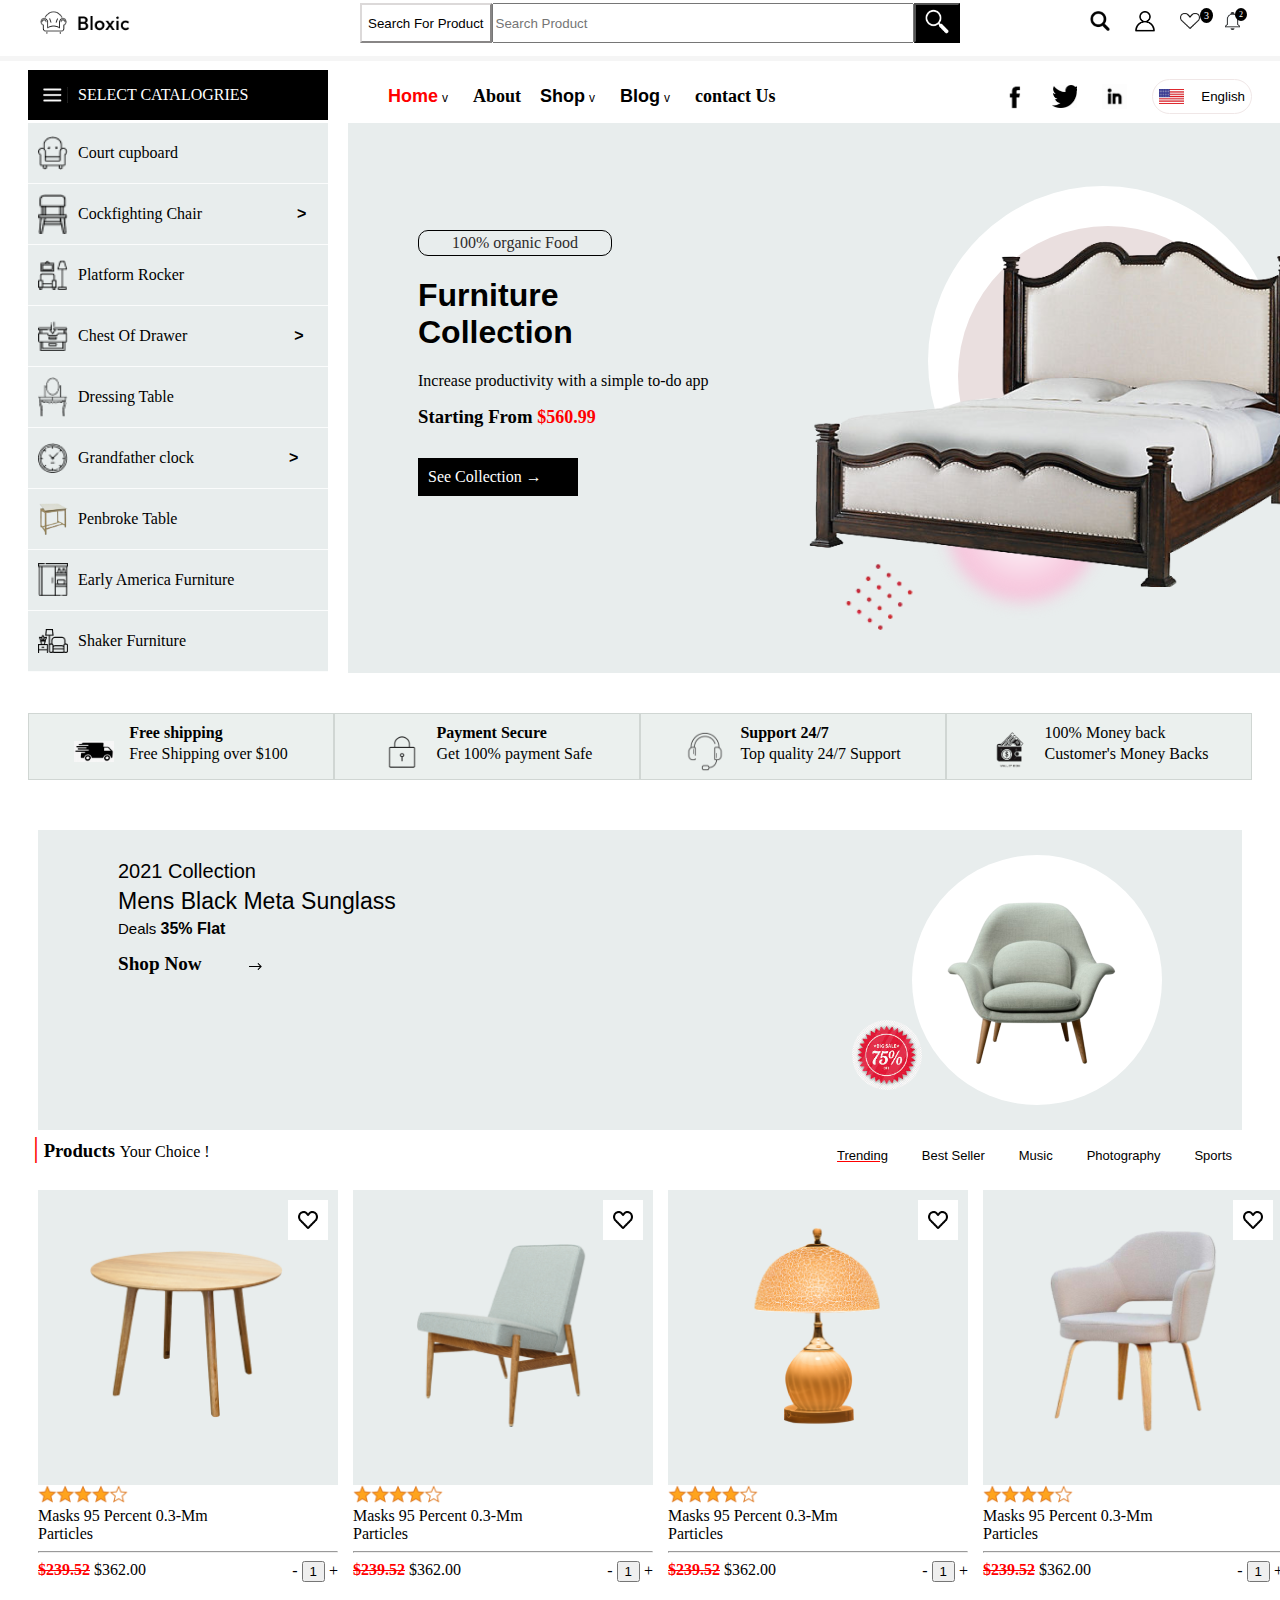
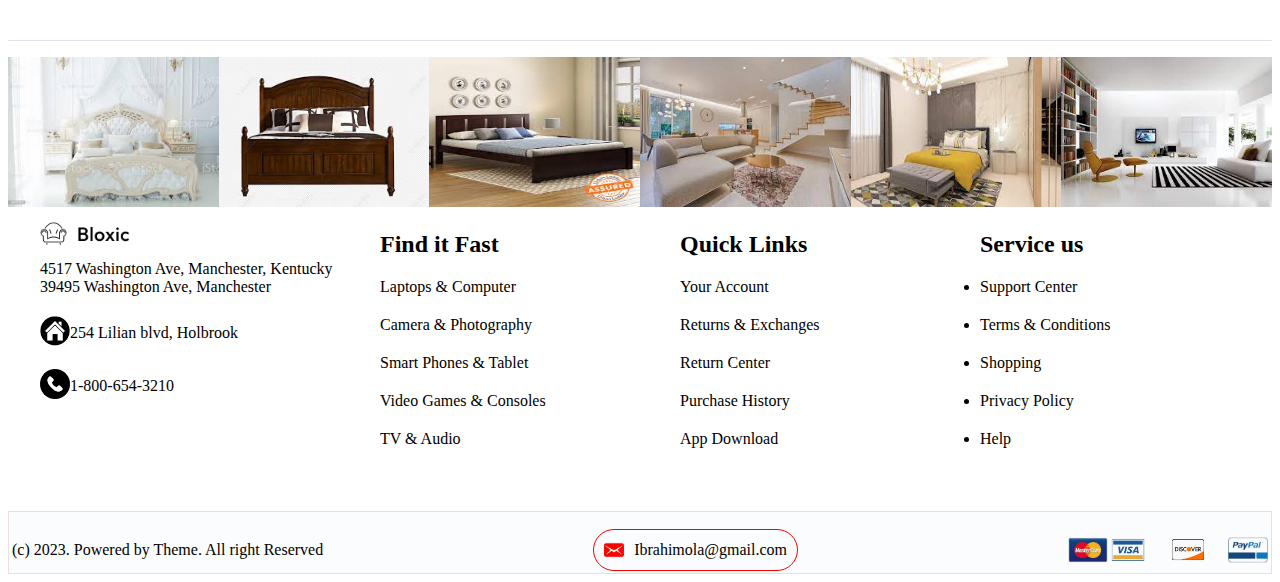
<file: index.html>
<!DOCTYPE html>
<html lang="en">
  <head>
    <meta charset="UTF-8" />
    <meta name="viewport" content="width=device-width, initial-scale=1.0" />
    <title>Document</title>
    <link rel="stylesheet" href="./Assets/css/home.css" />
    <link rel="stylesheet" href="./Assets/css/Homepage.css">
  </head>
  <body>
    <div class="body">
      <div class="heading-container">
        <div class="Bioxic"><img src="./images/bloxic-img.png" alt=""></div>
        <div class="searching-div">
         <button class="search-product-button">Search For Product</button>
          <input
            class="search-input"
            type="search"
            placeholder="Search Product"
            id=""
          />
          <button class="search-button">
            <img src="./images/search-icon.png" alt="" />
          </button>
        </div>
        <div class="top-right-icons">
          <div>
            <img
              class="search-image"
              src="./images/search-removebg-preview.png"
              alt=""
            />
          </div>
          <div><img class="love" src="./images/userNew.png" alt="" /></div>
          <div class="love-notify">
            <img class="love" src="./images/love-removebg-preview.png" alt="" />
            <div class="num3">3</div>
          </div>
          <div class="love-notify">
            <img class="alarm" src="./images/notifyIcon.jpg" alt="" />
            <div class="num2">2</div>
          </div>
        </div>
      </div>
      <div class="top-container">
        <div class="topCont">
          <img src="./images/hamburger-icon-removebg-preview.png" alt="" />
          SELECT CATALOGRIES
        </div>
        <div class="menu-bar">
          <div class="list-home">
            <ul>
              
                <li>
                     <div class="home"><div class="moving"><span class="redColor-home">Home</span><div class="v-div">v</div></div>
                      <div class="home-option">
                        <div class="myHome-option"><a href="https://www.livescore.com">homepage 1</a></div>
                        <div class="myHome-option"><a href="https://www.google.com">homepage 2</a></div>
                        <div class="myHome-option"><a href="https://www.bbc.com">homepage 3</a></div>
                        <div class="myHome-option"><a href="#">homepage 4</a></div>
                      </div>
                     </div>
                </li>
                <li><a href="">About</a></li>
              <li><div class="home"><div class="moving"><span class="blackColor">Shop</span><div class="v-div">v</div></div>
                <div class="home-option">
                  <div class="myHome-option"><a href="./mylogin.html">login page</a></div>
                  <div class="myHome-option">homepage 2</div>
                  
                </div>
               </div></li>
              <li><div class="home"><div class="moving"><span class="blackColor">Blog</span><div class="v-div">v</div></div>
                <div class="home-option">
                  <div class="myHome-option">blog 1</div>
                  <div class="myHome-option">blog 2</div>
                  
                </div>
               </div></li>
              <li><a href="tel:+2349027808621">contact Us</a></li>
            </ul>
          
          </div>
          <div class="logo-div">
            <img src="./images/facebook-img.png" alt="" /><img
              src="./images/twitter logo - Copy.jpg"
              alt=""
            />
            
            <img src="./images/linkin - Copy.jpg" alt="" />
           <div class="flag-div"><button class="flag-button"><img class="flag-image" src="./images/usa.jpg" alt="">English</button>
            
          </div>
           
          </div>
          
        </div>
     
      </div>
      <div class="container">
        <div class="left-div">
          <div class="cont">
            <img src="./images/court-cupboard.png" alt=""/>Court cupboard
          </div>
          <div class="cont-relative">
            <img src="./images/Cockfighting-Chair.png" alt="" />Cockfighting Chair <span class="greater-sign">&gt;</span>
            <div class="sub-cont">
             
              <a href="" class="sub-cont-link">
                <div class="my-sub-cont">Fruit</div>
              </a>
              <div class="my-sub-cont">Fresh fruit</div>

            </div>
            
          </div>
          <div class="cont">
            <img src="./images/Platform-Rocker.png" alt="" />Platform
            Rocker
          </div>
          <div class="cont-relative">
            <img src="./images/Chest Of Drawers.png" alt="" />Chest Of Drawer &nbsp;&nbsp;<span class="greater-sign">&gt;</span>
            <div class="sub-cont">
             
              <a href="" class="sub-cont-link">
                <div class="my-sub-cont">standard</div>
              </a>
              <div class="my-sub-cont">Medium</div>

              <div class="my-sub-cont">low</div>

            </div>
          </div>
          <div class="cont">
            <img src="./images/Dressing Table.png" alt="" />
            Dressing Table
          </div>
          <div class="cont-relative">
            <img
              src="./images/Grandfather-Clock.png"
              alt=""
            />Grandfather clock <span class="greater-sign">&gt;</span>
            <div class="sub-cont">
             
              <a href="" class="sub-cont-link">
                <div class="my-sub-cont">Dried 1</div>
              </a>
              <div class="my-sub-cont">Dried 2</div>

              <div class="my-sub-cont">Dried 3</div>

            </div>
          </div>
          <div class="cont">
            <img
              src="./images/penbrokeTable-removebg-preview.png"alt=""/>
              Penbroke Table
          </div>
          <div class="cont">
            <img src="./images/Early-American-Furniture.png" alt="" />Early
            America Furniture
          </div>
          <div class="cont">
            <img
              src="./images/Shaker-Furniture.png"
              alt=""/>Shaker Furniture
          </div>
        </div>
              <div class="right-div">
                <div class="organic-info-div">
                  
                  <div class="organic">100% organic Food</div>
                  <h1 class="furniture">Furniture Collection</h1>
                  <p class="increase">Increase productivity with a simple to-do app</p>
                  <h3 class="starting h3">Starting From <span class="amount">$560.99</span></h3>
                  <a href="#collection-div"><div class="see-collection">See Collection &#8594;</div>
                  </a>
                  </div>
                  <div class="furniture-image-div">
                    <div class="circle-bed">
                     
                    </div>
                    <div class="circle-bed-2"></div>
                  <img
                      class="Furniture-image"
                      src="./images/bloxic-bed.png"
                      alt=""
                  />
                  <div class="dot-div"><img class="dotted-pic" src="./images/dotted-line-no.png" alt=""></div>
                  <div class="blur"></div>
                  </div>
              </div>
      </div>
      <div class="first-down-div">
            <div class="bottom-text">
                  <img class="shipping" src="./images/myship.jpg" alt="" />
                  <div>
                    <b>Free shipping</b>
                    <p>Free Shipping over $100</p>
                  </div>
            </div>
        <div class="bottom-text">
          <img src="./images/lock-removebg-preview.png" alt="" />
          <div>
            <b>Payment Secure</b>
            <p>Get 100% payment Safe</p>
          </div>
        </div>
        <div class="bottom-text">
          <img src="./images/headset-removebg-preview.png" alt="" />
          <div>
            <b>Support 24/7</b>
            <p>Top quality 24/7 Support</p>
          </div>
        </div>
        <div class="bottom-text">
          <img src="./images/wallet_-removebg-preview.png" alt="" />
          <div>
            100% Money back
            <p>Customer's Money Backs</p>
          </div>
        </div>
      </div>
    </div>

    <div id="collection-div">
      <div class="left-info">
      
          <span class="year">2021 Collection</span>
          <section>Mens Black Meta Sunglass</section>
          <p class="deals">Deals <span class="sp">35% Flat</span></p>
          <p class="now">Shop Now <img src="./images/icons8-right-arrow-32.png" alt="arrow" class="arrow"></p>
      </div>

      <div class="sofa-img">
        <div class="star-div"><img src="./images/price_tag.jpeg" class="star-image" alt=""></div>
        <img src="./images/sofa-new.png" class="sofa-chair">


      </div>


    </div>




    <div class="product-choice">
      <div class="product-text">
        <div><span class="your-choice">|</span><h3 class="h3"> Products <em>Your Choice !</em></h3></div>
        <div>
          <ul class="ul">
          <li class="trend">Trending</li>
          <li>Best Seller</li>
          <li>Music</li>
          <li>Photography</li>
          <li>Sports</li>
       </ul></div>

      </div>
      <div class="product-image">
      <div class="products-img">
        <div class="myimage"><img src="./images/round-table.png" class="img-prod">
          <div class="love-div"><img src="./images/love-heart.png" alt=""></div>
          <div class="white-love"><img src="./images/white-love.png" alt=""></div>
          <div class="button-div"><a href=""><button class="cart-button">Add to cart</button></a></div>
      </div>
          <img src="./images/rating-40.png" class="star" alt="">
          <div>Masks 95 Percent 0.3-Mm </div>
          <div>Particles</div>
          <hr>
          <div class="price-slice"><div><span class="splash">$239.52</span> $362.00</div><div>- <button>1</button> +</div></div>
      </div>
     <div class="products-img">
      <div class="myimage"><img src="./images/chair-1.png" class="img-prod">
        <div class="love-div"><img src="./images/love-heart.png" alt=""></div>
        <div class="white-love"><img src="./images/white-love.png" alt=""></div>
        <div class="button-div"><a href=""><button class="cart-button">Add to cart</button></a></div>
    </div>
    <img src="./images/rating-40.png" class="star" alt="">
    <div>Masks 95 Percent 0.3-Mm </div>
    <div>Particles</div>
    <hr>
    <div class="price-slice"><div><span class="splash">$239.52</span> $362.00</div><div>- <button>1</button> +</div></div>
  
  </div>
     <div class="products-img">
      <div class="myimage"><img src="./images/lamp.png" class="img-prod">
      <div class="love-div"><img src="./images/love-heart.png" alt=""></div>
      <div class="white-love"><img src="./images/white-love.png" alt=""></div>
      <div class="button-div"><a href=""><button class="cart-button">Add To cart</button></a></div>
    </div>
    <img src="./images/rating-40.png" class="star" alt="">
    <div>Masks 95 Percent 0.3-Mm </div>
    <div>Particles</div>
    <hr>
    <div class="price-slice"><div><span class="splash">$239.52</span> $362.00</div><div>- <button>1</button> +</div></div>
  </div>
     <div class="products-img">
      <div class="myimage"><img src="./images/chair-2.png" class="img-prod">
      <div class="love-div"><img src="./images/love-heart.png" alt=""></div>
      <div class="white-love"><img src="./images/white-love.png" alt=""></div>
      <div class="button-div"><a href=""><button class="cart-button">Add to cart</button></a></div>
    </div>
    <img src="./images/rating-40.png" class="star" alt="">
    <div>Masks 95 Percent 0.3-Mm </div>
      <div>Particles</div>
      <hr>
      <div class="price-slice"><div><span class="splash">$239.52</span> $362.00</div><div>- <button>1</button> +</div></div>
</div>
      </div>

    </div>


   
    <div class="footer">
      
    <div class="images-div">
      <div><img class="footer-pics" src="./images/images (16).jpg" alt=""></div>
      <div><img class="footer-pics" src="./images/images (17).jpg" alt=""></div>
      <div><img class="footer-pics" src="./images/images (18).jpg" alt=""></div>
      <div><img class="footer-pics" src="./images/download (2).jpg" alt=""></div>
      <div><img class="footer-pics" src="./images/download (13).jpg" alt=""></div>
      <div><img class="footer-pics" src="./images/download (1).jpg" alt=""></div>

    </div>


    <div class="details-div">
      <div>
        <div class="Bioxic"><img src="./images/bloxic-img.png" alt=""></div>
        <p>4517 Washington Ave, Manchester, Kentucky 39495 Washington Ave, Manchester</p>

        <div class="adress-div">
          <p><img class="Bioxic-img" src="./images/addressHome-removebg-preview.png" alt=""></p><p>254 Lilian blvd, Holbrook</p>
        </div>
        <div class="adress-div">
          <p><img class="Bioxic-img" src="./images/call_icon.png" alt=""></p><p>1-800-654-3210</p>
        </div>
      </div>
      <div>
        
        <ul class="no-tag">
            <li><h2>Find it Fast</h2></li>
            <li><a href="">Laptops & Computer</a></li>
            <li><a href="">Camera & Photography</a></li>
            <li><a href="">Smart Phones & Tablet</a></li>
            <li><a href="">Video Games & Consoles</a></li>
            <li><a href="">TV & Audio</a></li>
        </ul>
      </div>
        <div>
            
            <ul class="no-tag">
                <li><h2>Quick Links</h2></li>
                <li><a href="">Your Account</a></li>
                <li><a href="">Returns & Exchanges</a></li>
                <li><a href="">Return Center</a></li>
                <li><a href="">Purchase History</a></li>
                <li><a href="">App Download</a></li>
            </ul>
        </div>
         <div>
            <ul>
                <li><h2>Service us</h2></li>
                <li><a href="">Support Center</a></li>
                <li><a href="">Terms & Conditions</a></li>
                <li><a href="">Shopping</a></li>
                <li><a href="">Privacy Policy</a></li>
                <li><a href="">Help</a></li>
            </ul>
    </div>
    
      
    </div>

    <div class="down-div">
        (c) 2023. Powered by Theme. All right Reserved
        <div class="message-div"><img class="message-img" src="./images/message.png" alt="">Ibrahimola@gmail.com</div>
        <div class="cards-div"><img class="card-img" src="./images/mastercard.png" alt="">
                <img class="card-img" src="./images/visa.png" alt="">
                <img class="otherCard" src="./images/otherCard.png" alt="">
                <img class="card-img" src="./images/Paypal.png" alt="">
               
        
        
        
        </div>
    </div>
    </div>

    
  </body>
</html>
</file>
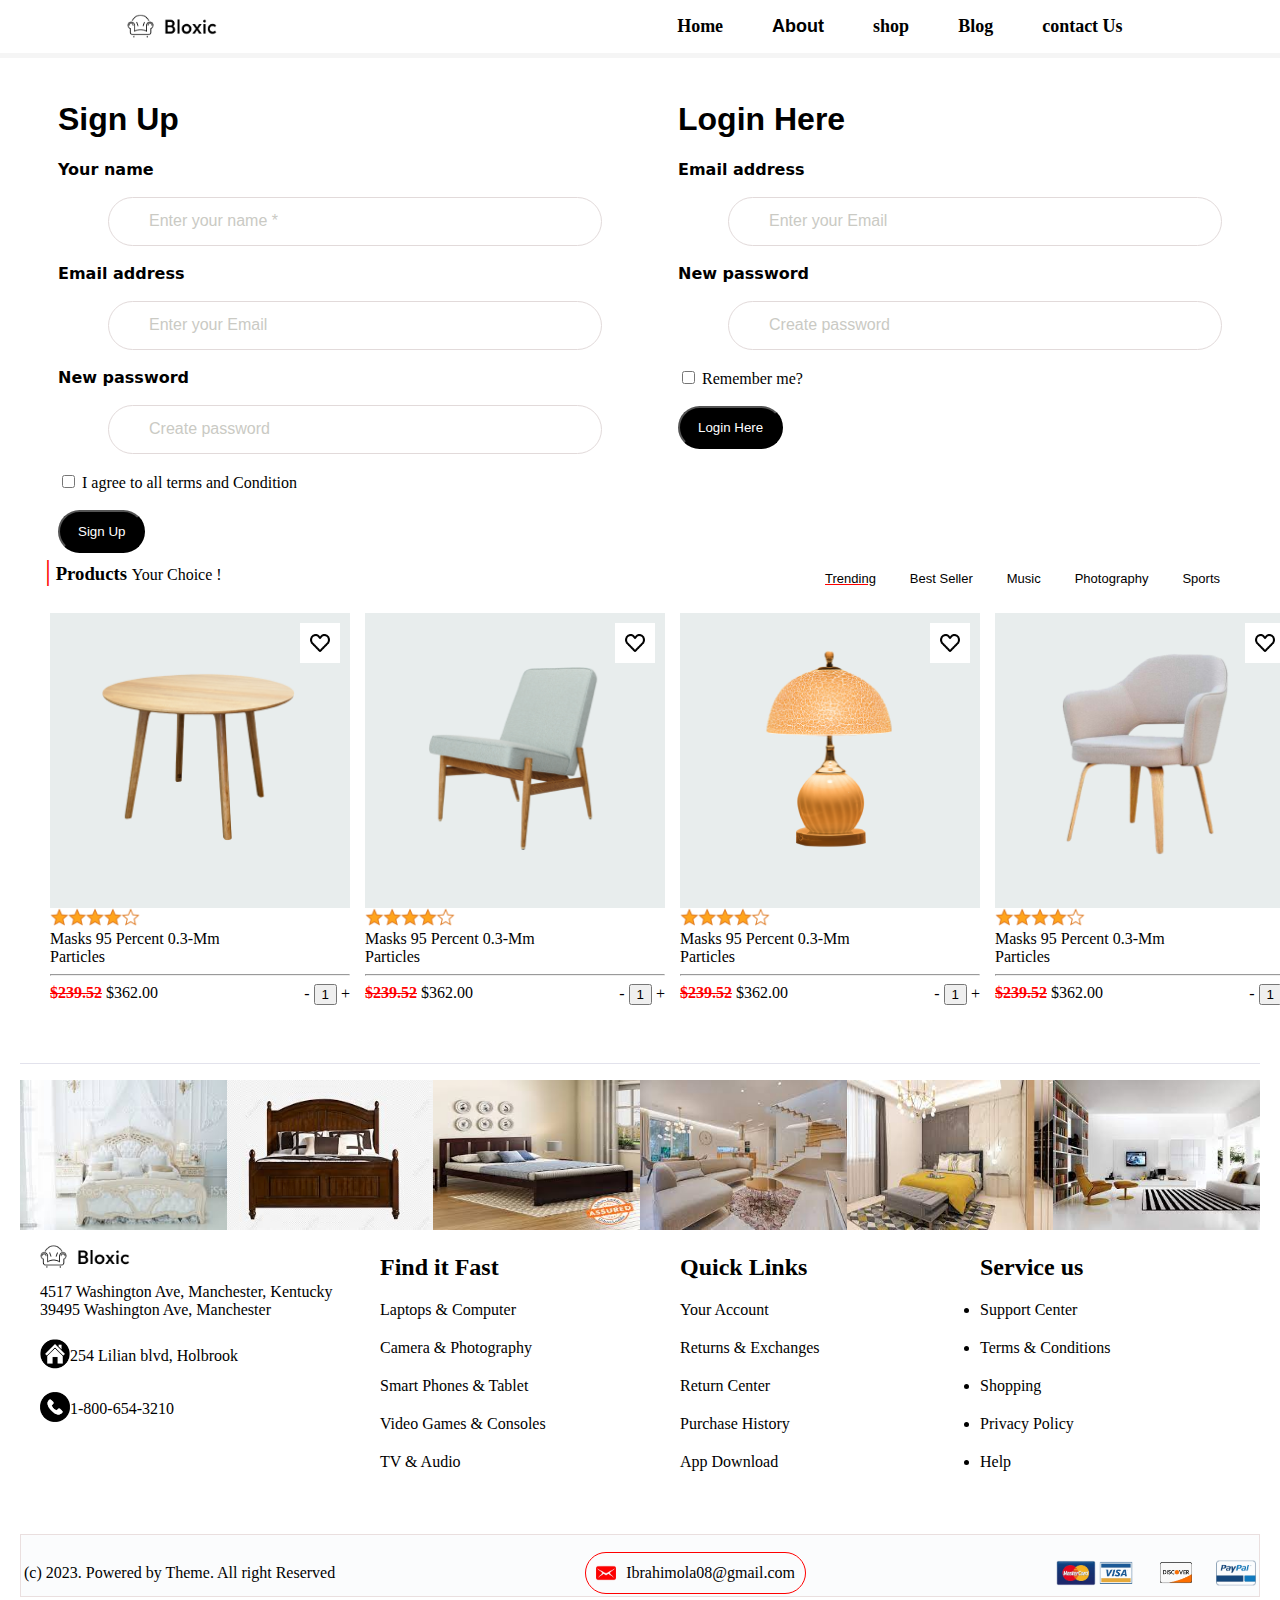
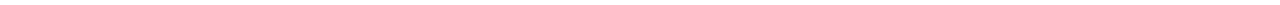
<file: mylogin.html>
<!DOCTYPE html>
<html lang="en">
<head>
    <meta charset="UTF-8">
    <meta name="viewport" content="width=device-width, initial-scale=1.0">
    <title>Document</title>
    <link rel="stylesheet" href="./Assets/css/home.css" />
    <link rel="stylesheet" href="./Assets/css/Homepage.css">
    <link rel="stylesheet" href="./Assets/css/mylogin.css">

  




</head>
<body>
    <div class="flex1">
        <div class="Bioxic"><img src="./images/bloxic-img.png" alt=""></div>
        <div class="menu-bar">
            <ul class="ul">
                <li><a href="./index.html">Home</a></li>
                <li>About</li>
                <li class="myshop"><a href="#">shop</a></li>
                <li><a href="#">Blog</a></li>
                <li><a href="tel:+2349027808621">contact Us</a></li>
            </ul>
        </div>
    </div>

    <div  class="register">
        <div>
            <h1>Sign Up</h1>
            <form action="./product.html">
                <label for="">Your name</label><br><br>
                <input class="myInput" type="text" placeholder="Enter your name *" required><br><br>
                <label for="">Email address</label><br><br>
                <input class="myInput" type="email" name="" id="" placeholder="Enter your Email" required><br><br>
                <label for="">New password</label><br><br>
                <input class="myInput" type="password" name="" id="" placeholder="Create password" required><br><br>
                <input type="checkbox" name="" id="">
                I agree to all terms and Condition<br><br>
                <button class="submit" type="submit">Sign Up</button>
            </form>
        </div>
        <div>
            <h1>Login Here</h1>
            <form action="./product.html">
                
                <label for="">Email address</label><br><br>
                <input class="myInput" type="email" name="" id="" placeholder="Enter your Email" required><br><br>
                <label for="">New password</label><br><br>
                <input class="myInput" type="password" name="" id="" placeholder="Create password" required><br><br>
                <input type="checkbox" name="" id="">
                Remember me?<br><br>
                <button class="submit" type="submit">Login Here</button>
            </form>

        </div>

    </div>






    



    <div class="product-choice">
      <div class="product-text">
        <div><span class="your-choice">|</span><h3 class="h3"> Products <em>Your Choice !</em></h3></div>
        <div>
          <ul class="ul">
          <li class="trend">Trending</li>
          <li>Best Seller</li>
          <li>Music</li>
          <li>Photography</li>
          <li>Sports</li>
       </ul></div>

      </div>
      <div class="product-image">
      <div class="products-img">
        <div class="myimage"><img src="./images/round-table.png" class="img-prod">
          <div class="love-div"><img src="./images/love-heart.png" alt=""></div>
          <div class="white-love"><img src="./images/white-love.png" alt=""></div>
          <div class="button-div"><a href=""><button class="cart-button">Add to cart</button></a></div>
      </div>
          <img src="./images/rating-40.png" class="star" alt="">
          <div>Masks 95 Percent 0.3-Mm </div>
          <div>Particles</div>
          <hr>
          <div class="price-slice"><div><span class="splash">$239.52</span> $362.00</div><div>- <button>1</button> +</div></div>
      </div>
     <div class="products-img">
      <div class="myimage"><img src="./images/chair-1.png" class="img-prod">
        <div class="love-div"><img src="./images/love-heart.png" alt=""></div>
        <div class="white-love"><img src="./images/white-love.png" alt=""></div>
        <div class="button-div"><a href=""><button class="cart-button">Add to cart</button></a></div>
    </div>
    <img src="./images/rating-40.png" class="star" alt="">
    <div>Masks 95 Percent 0.3-Mm </div>
    <div>Particles</div>
    <hr>
    <div class="price-slice"><div><span class="splash">$239.52</span> $362.00</div><div>- <button>1</button> +</div></div>
  
  </div>
     <div class="products-img">
      <div class="myimage"><img src="./images/lamp.png" class="img-prod">
      <div class="love-div"><img src="./images/love-heart.png" alt=""></div>
      <div class="white-love"><img src="./images/white-love.png" alt=""></div>
      <div class="button-div"><a href=""><button class="cart-button">Add To cart</button></a></div>
    </div>
    <img src="./images/rating-40.png" class="star" alt="">
    <div>Masks 95 Percent 0.3-Mm </div>
    <div>Particles</div>
    <hr>
    <div class="price-slice"><div><span class="splash">$239.52</span> $362.00</div><div>- <button>1</button> +</div></div>
  </div>
     <div class="products-img">
      <div class="myimage"><img src="./images/chair-2.png" class="img-prod">
      <div class="love-div"><img src="./images/love-heart.png" alt=""></div>
      <div class="white-love"><img src="./images/white-love.png" alt=""></div>
      <div class="button-div"><a href=""><button class="cart-button">Add to cart</button></a></div>
    </div>
    <img src="./images/rating-40.png" class="star" alt="">
    <div>Masks 95 Percent 0.3-Mm </div>
      <div>Particles</div>
      <hr>
      <div class="price-slice"><div><span class="splash">$239.52</span> $362.00</div><div>- <button>1</button> +</div></div>
</div>
      </div>

    </div>

    <div class="footer">
      
      <div class="images-div">
        <div><img class="footer-pics" src="./images/images (16).jpg" alt=""></div>
        <div><img class="footer-pics" src="./images/images (17).jpg" alt=""></div>
        <div><img class="footer-pics" src="./images/images (18).jpg" alt=""></div>
        <div><img class="footer-pics" src="./images/download (2).jpg" alt=""></div>
        <div><img class="footer-pics" src="./images/download (13).jpg" alt=""></div>
        <div><img class="footer-pics" src="./images/download (1).jpg" alt=""></div>
  
      </div>
  
  
      <div class="details-div">
        <div>
          <div class="Bioxic"><img src="./images/bloxic-img.png" alt=""></div>
          <p>4517 Washington Ave, Manchester, Kentucky 39495 Washington Ave, Manchester</p>
  
          <div class="adress-div">
            <p><img class="Bioxic-img" src="./images/addressHome-removebg-preview.png" alt=""></p><p>254 Lilian blvd, Holbrook</p>
          </div>
          <div class="adress-div">
            <p><img class="Bioxic-img" src="./images/call_icon.png" alt=""></p><p>1-800-654-3210</p>
          </div>
        </div>
        <div>
          
          <ul class="no-tag">
              <li><h2>Find it Fast</h2></li>
              <li><a href="">Laptops & Computer</a></li>
              <li><a href="">Camera & Photography</a></li>
              <li><a href="">Smart Phones & Tablet</a></li>
              <li><a href="">Video Games & Consoles</a></li>
              <li><a href="">TV & Audio</a></li>
          </ul>
        </div>
          <div>
              
              <ul class="no-tag">
                  <li><h2>Quick Links</h2></li>
                  <li><a href="">Your Account</a></li>
                  <li><a href="">Returns & Exchanges</a></li>
                  <li><a href="">Return Center</a></li>
                  <li><a href="">Purchase History</a></li>
                  <li><a href="">App Download</a></li>
              </ul>
          </div>
           <div>
              <ul>
                  <li><h2>Service us</h2></li>
                  <li><a href="">Support Center</a></li>
                  <li><a href="">Terms & Conditions</a></li>
                  <li><a href="">Shopping</a></li>
                  <li><a href="">Privacy Policy</a></li>
                  <li><a href="">Help</a></li>
              </ul>
      </div>
      
        
      </div>
  
      <div class="down-div">
          (c) 2023. Powered by Theme. All right Reserved
          <div class="message-div"><img class="message-img" src="./images/message.png" alt="">Ibrahimola08@gmail.com</div>
          <div class="cards-div"><img class="card-img" src="./images/mastercard.png" alt="">
                  <img class="card-img" src="./images/visa.png" alt="">
                  <img class="otherCard" src="./images/otherCard.png" alt="">
                  <img class="card-img" src="./images/Paypal.png" alt="">
                 
          </div>
      </div>
      </d>



</body>
</html>
</file>
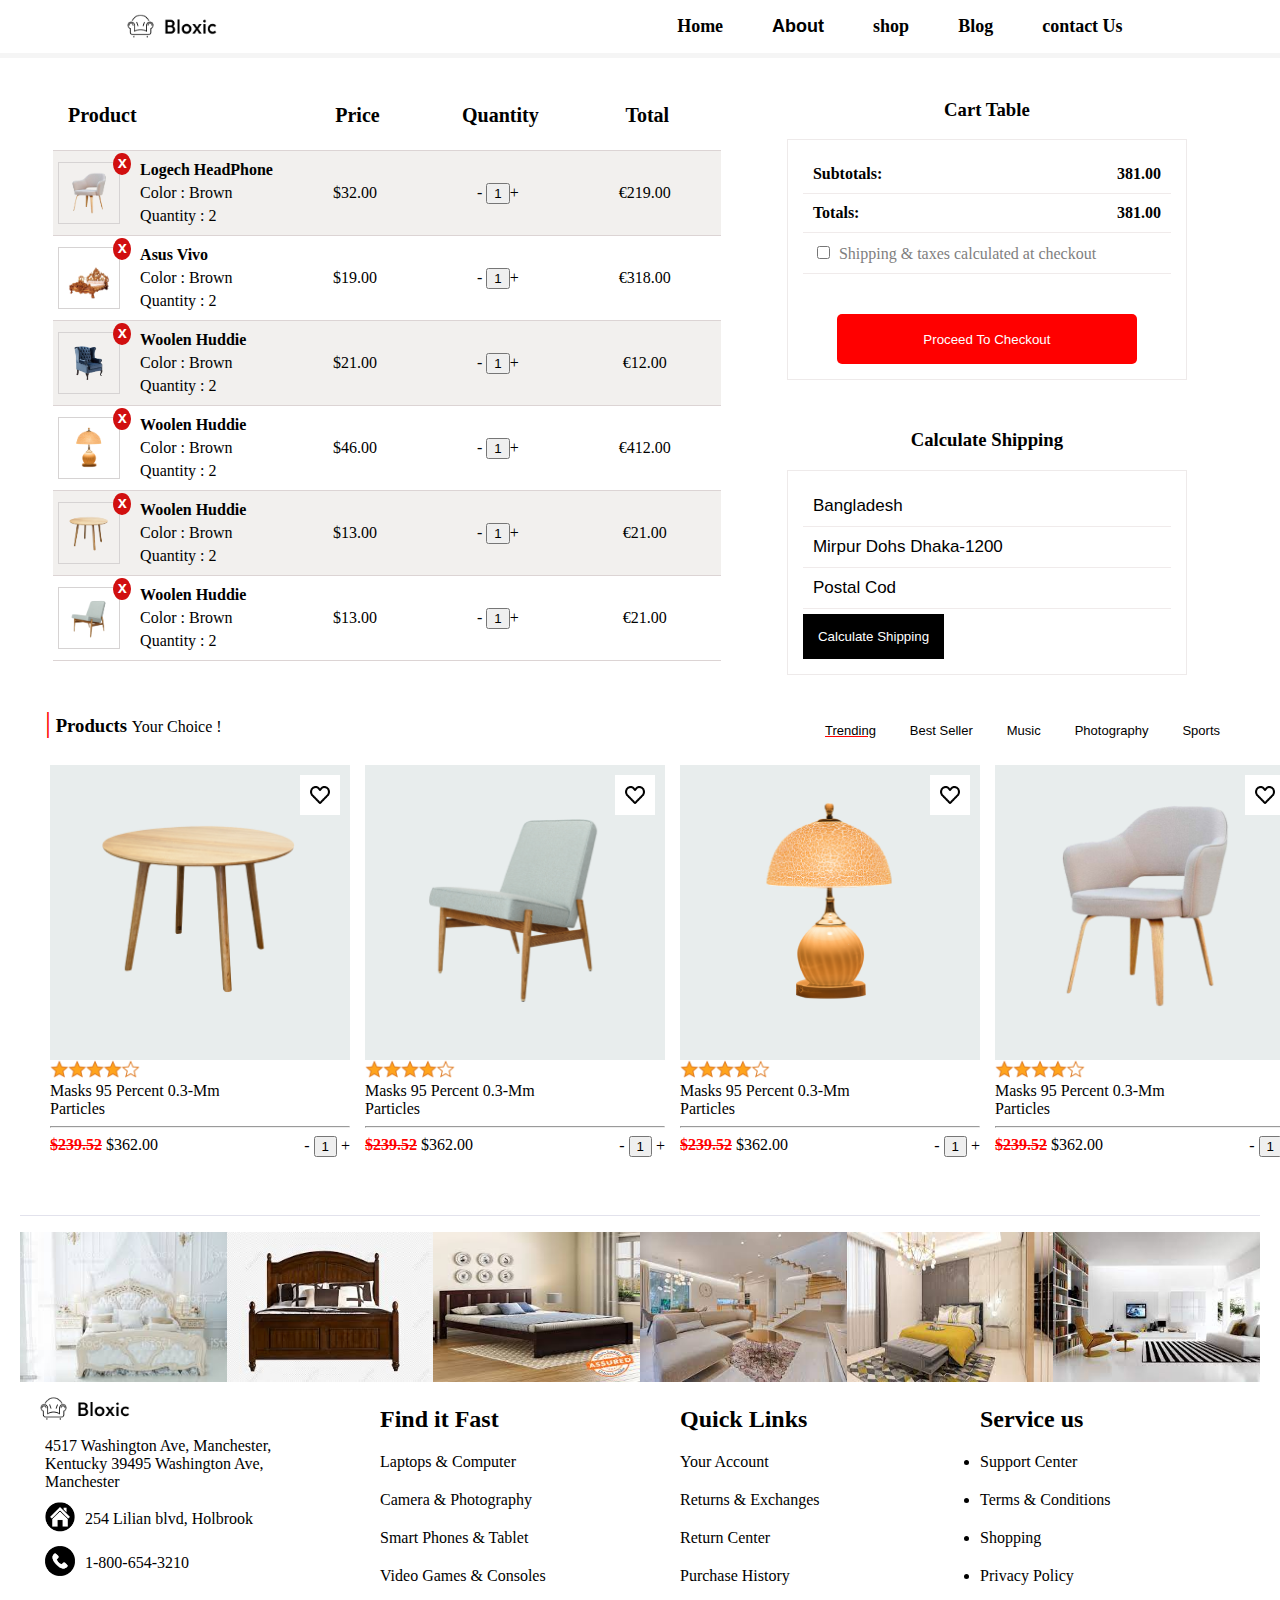
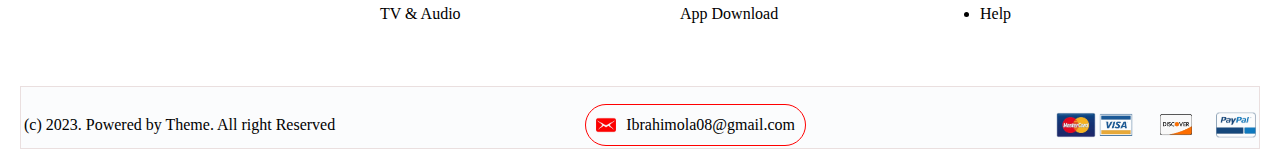
<file: productTable.html>
<!DOCTYPE html>
<html lang="en">
<head>
    <meta charset="UTF-8">
    <meta name="viewport" content="width=device-width, initial-scale=1.0">
    <title>Document</title>
   
    <link rel="stylesheet" href="./Assets/css/home.css" />
    <link rel="stylesheet" href="./Assets/css/Homepage.css">
    <link rel="stylesheet" href="./Assets/css/productTable.css">
    
</head>
<body>
  <div class="flex1">
    <div class="Bioxic"><img src="./images/bloxic-img.png" alt=""></div>
    <div class="menu-bar">
        <ul class="ul">
            <li><a href="./index.html">Home</a></li>
            <li>About</li>
            <li><a href="./mylogin.html">shop</a></li>
            <li><a href="#">Blog</a></li>
            <li><a href="tel:+2349027808621">contact Us</a></li>
        </ul>
    </div>
</div>




    <div class="table-check">
        <div class="table">
            <table>
                <tr>
                    <th>Product</th>
                    <th class="th-center">Price</th>
                    <th class="th-center">Quantity</th>
                    <th class="th-center">Total</th>
                   
                </tr>
                <tr>
                    <td><div class="product-show">
                        <div class="show-image"><img src="./images/chair-2.png" alt=""><div class="cancel">x</div></div>
                        <div class="show-info">
                            <p class="show-name">Logech HeadPhone</p>
                            <p>Color : Brown</p>
                            <p>Quantity : 2</p>
                        </div>
                    </div></td>
                    <td class="padd-div">$32.00</td>
                    <td class="padd-div">- <button>1</button>+</td>
                    <td class="padd-div">&#8364;219.00</td>
                    
                </tr>
                <tr>
                    <td><div class="product-show">
                        <div class="show-image"><img src="./images/bedfine-removebg-preview.png" alt=""><div class="cancel">x</div></div>
                        <div class="show-info">
                            <p class="show-name">Asus Vivo</p>
                            <p>Color : Brown</p>
                            <p>Quantity : 2</p>
                        </div>
                    </div></td>
                    <td class="padd-div">$19.00</td>
                    <td class="padd-div">- <button>1</button>+</td>
                    <td class="padd-div">&#8364;318.00</td>
                    
                </tr>
                <tr>
                    <td><div class="product-show">
                        <div class="show-image"><img src="./images/blue-chair-transformed.png" alt=""><div class="cancel">x</div></div>
                        <div class="show-info">
                            <p class="show-name">Woolen Huddie</p>
                            <p>Color : Brown</p>
                            <p>Quantity : 2</p>
                        </div>
                    </div></td>
                    <td class="padd-div">$21.00</td>
                    <td class="padd-div">- <button>1</button>+</td>
                    <td class="padd-div">&#8364;12.00</td>
                </tr>
                <tr>
                    <td><div class="product-show">
                        <div class="show-image"><img src="./images/lamp.png" alt=""><div class="cancel">x</div></div>
                        <div class="show-info">
                            <p class="show-name">Woolen Huddie</p>
                            <p>Color : Brown</p>
                            <p>Quantity : 2</p>
                        </div>
                    </div></td>
                    <td class="padd-div">$46.00</td>
                    <td class="padd-div">- <button>1</button>+</td>
                    <td class="padd-div">&#8364;412.00</td>
                    
                </tr>

                <tr>
                    <td><div class="product-show">
                        <div class="show-image"><img src="./images/round-table.png" alt=""><div class="cancel">x</div></div>
                        <div class="show-info">
                            <p class="show-name">Woolen Huddie</p>
                            <p>Color : Brown</p>
                            <p>Quantity : 2</p>
                        </div>
                    </div></td>
                    <td class="padd-div">$13.00</td>
                    <td class="padd-div">- <button>1</button>+</td>
                    <td class="padd-div">&#8364;21.00</td>
                    
                </tr>

                <tr>
                    <td><div class="product-show">
                        <div class="show-image"><img src="./images/chair-1.png" alt=""><div class="cancel">x</div></div>
                        <div class="show-info">
                            <p class="show-name">Woolen Huddie</p>
                            <p>Color : Brown</p>
                            <p>Quantity : 2</p>
                        </div>
                    </div></td>
                    <td class="padd-div">$13.00</td>
                    <td class="padd-div">- <button>1</button>+</td>
                    <td class="padd-div">&#8364;21.00</td>
                    
                </tr>
            
        
            </table>



        </div>

        <div class="checkout">
            <div class="cart-tittle">
                <h3>Cart Table</h3>
            </div>
            <form action="#product-choice">
            <div class="Cart-Table">
                <div class="calculate"><nav>Subtotals:</nav><nav>381.00</nav></div>
                <div class="calculate"><nav>Totals:</nav><nav>381.00</nav></div>
                <div><input type="checkbox" required><h4 class="ships">Shipping & taxes calculated at checkout</h4></div>
                <nav class="ship-div"><button class="button1">Proceed To Checkout</button></nav>
            </div>
        </form>
            <div class="cart-tittle">
                <h3>Calculate Shipping</h3>
            </div>
            <form action="">
                <div class="ship-Table">
                    <div>Bangladesh</div>
                    <div>Mirpur Dohs Dhaka-1200</div>
                    <div>Postal Cod</div>
                    <button class="cal-but">Calculate Shipping</button>
                </div>
            </form>
        </div>
    
    </div>



    <div id="product-choice">
        <div class="product-text">
          <div><span class="your-choice">|</span><h3 class="h3"> Products <em>Your Choice !</em></h3></div>
          <div>
            <ul class="ul">
            <li class="trend">Trending</li>
            <li>Best Seller</li>
            <li>Music</li>
            <li>Photography</li>
            <li>Sports</li>
         </ul></div>
  
        </div>
        <div class="product-image">
        <div class="products-img">
          <div class="myimage"><img src="./images/round-table.png" class="img-prod">
            <div class="love-div"><img src="./images/love-heart.png" alt=""></div>
            <div class="white-love"><img src="./images/white-love.png" alt=""></div>
            <div class="button-div"><a href=""><button class="cart-button">Add to cart</button></a></div>
        </div>
            <img src="./images/rating-40.png" class="star" alt="">
            <div>Masks 95 Percent 0.3-Mm </div>
            <div>Particles</div>
            <hr>
            <div class="price-slice"><div><span class="splash">$239.52</span> $362.00</div><div>- <button>1</button> +</div></div>
        </div>
       <div class="products-img">
        <div class="myimage"><img src="./images/chair-1.png" class="img-prod">
          <div class="love-div"><img src="./images/love-heart.png" alt=""></div>
          <div class="white-love"><img src="./images/white-love.png" alt=""></div>
          <div class="button-div"><a href=""><button class="cart-button">Add to cart</button></a></div>
      </div>
      <img src="./images/rating-40.png" class="star" alt="">
      <div>Masks 95 Percent 0.3-Mm </div>
      <div>Particles</div>
      <hr>
      <div class="price-slice"><div><span class="splash">$239.52</span> $362.00</div><div>- <button>1</button> +</div></div>
    
    </div>
       <div class="products-img">
        <div class="myimage"><img src="./images/lamp.png" class="img-prod">
        <div class="love-div"><img src="./images/love-heart.png" alt=""></div>
        <div class="white-love"><img src="./images/white-love.png" alt=""></div>
        <div class="button-div"><a href=""><button class="cart-button">Add To cart</button></a></div>
      </div>
      <img src="./images/rating-40.png" class="star" alt="">
      <div>Masks 95 Percent 0.3-Mm </div>
      <div>Particles</div>
      <hr>
      <div class="price-slice"><div><span class="splash">$239.52</span> $362.00</div><div>- <button>1</button> +</div></div>
    </div>
       <div class="products-img">
        <div class="myimage"><img src="./images/chair-2.png" class="img-prod">
        <div class="love-div"><img src="./images/love-heart.png" alt=""></div>
        <div class="white-love"><img src="./images/white-love.png" alt=""></div>
        <div class="button-div"><a href=""><button class="cart-button">Add to cart</button></a></div>
      </div>
      <img src="./images/rating-40.png" class="star" alt="">
      <div>Masks 95 Percent 0.3-Mm </div>
        <div>Particles</div>
        <hr>
        <div class="price-slice"><div><span class="splash">$239.52</span> $362.00</div><div>- <button>1</button> +</div></div>
  </div>
        </div>
  
      </div>


      <div class="footer">
      
        <div class="images-div">
          <div><img class="footer-pics" src="./images/images (16).jpg" alt=""></div>
          <div><img class="footer-pics" src="./images/images (17).jpg" alt=""></div>
          <div><img class="footer-pics" src="./images/images (18).jpg" alt=""></div>
          <div><img class="footer-pics" src="./images/download (2).jpg" alt=""></div>
          <div><img class="footer-pics" src="./images/download (13).jpg" alt=""></div>
          <div><img class="footer-pics" src="./images/download (1).jpg" alt=""></div>
    
        </div>
    
    
        <div class="details-div">
          <div>
            <div class="Bioxic"><img src="./images/bloxic-img.png" alt=""></div>
            <p>4517 Washington Ave, Manchester, Kentucky 39495 Washington Ave, Manchester</p>
    
            <div class="adress-div">
              <p><img class="Bioxic-img" src="./images/addressHome-removebg-preview.png" alt=""></p><p>254 Lilian blvd, Holbrook</p>
            </div>
            <div class="adress-div">
              <p><img class="Bioxic-img" src="./images/call_icon.png" alt=""></p><p>1-800-654-3210</p>
            </div>
          </div>
          <div>
            
            <ul class="no-tag">
                <li><h2>Find it Fast</h2></li>
                <li><a href="">Laptops & Computer</a></li>
                <li><a href="">Camera & Photography</a></li>
                <li><a href="">Smart Phones & Tablet</a></li>
                <li><a href="">Video Games & Consoles</a></li>
                <li><a href="">TV & Audio</a></li>
            </ul>
          </div>
            <div>
                
                <ul class="no-tag">
                    <li><h2>Quick Links</h2></li>
                    <li><a href="">Your Account</a></li>
                    <li><a href="">Returns & Exchanges</a></li>
                    <li><a href="">Return Center</a></li>
                    <li><a href="">Purchase History</a></li>
                    <li><a href="">App Download</a></li>
                </ul>
            </div>
             <div>
                <ul>
                    <li><h2>Service us</h2></li>
                    <li><a href="">Support Center</a></li>
                    <li><a href="">Terms & Conditions</a></li>
                    <li><a href="">Shopping</a></li>
                    <li><a href="">Privacy Policy</a></li>
                    <li><a href="">Help</a></li>
                </ul>
        </div>
        
          
        </div>
    
        <div class="down-div">
            (c) 2023. Powered by Theme. All right Reserved
            <div class="message-div"><img class="message-img" src="./images/message.png" alt="">Ibrahimola08@gmail.com</div>
            <div class="cards-div"><img class="card-img" src="./images/mastercard.png" alt="">
                    <img class="card-img" src="./images/visa.png" alt="">
                    <img class="otherCard" src="./images/otherCard.png" alt="">
                    <img class="card-img" src="./images/Paypal.png" alt="">
                   
            
            
            
            </div>
        </div>
        </div>
</body>
</html>
</file>
<file: Assets/css/home.css>
.body{
    margin-right: 20px;
    margin-left: 20px;
    margin-top: 70px;
    
}


.container, .top-container{
    display: grid;
    grid-template-columns: 300px 1fr;
    column-gap: 20px;
  
}


.heading-container{
    display: flex;
    align-items: center;
    justify-content: space-around;
    position: fixed;
    /* left: 120px;
    right: 120px; */
    left: 0;
    right: 0;
    z-index: 20;
    top: 0;
   
    background-color: white;
   
    border-bottom: 5px solid whitesmoke;
    padding-bottom: 10px;
}
.Bioxic{
    width: 240px;
    display: flex;
    align-items: center;
    
}
.Bioxic img{
    width: 100px;
}

.searching-div{
    flex: 1;
    display: flex;
    align-items: center;
    justify-content: center;
    max-width: 600px;
}
.search-image{
    width: 20px;
}
.search-div{
    display: flex;
    display: inline;
    height: 50px;
    align-items: center;
    justify-content: center;
   
}

.select-product{
    height: 40px;
}
.search-input{
    height: 40px;
    flex: 1;
    width: 0px;
    align-self: center;
}

.top-right-icons{
    display: flex;
    align-items: center;
    margin-left: 50px;
    justify-content: space-between;
    width: 150px;
}

.menu-bar{
    display: flex;
    align-items: center;
    justify-content: space-between;
    
    
}
.menu-bar ul li,.menu-bar .ul li, .redColor-home, .blackColor{
    display: inline;
    margin-right: 15px;
    text-decoration: none;
    font-family:'Segoe UI', Tahoma, Geneva, Verdana, sans-serif;
    font-size: 18px;
    font-weight: bold;
  
}
.v-div{
    font-size: 12px;
    position: absolute;
    right: 5px;
    top: 5px;
    font-weight: 500;
    font-family: Arial, Helvetica, sans-serif;
}
.moving:hover .v-div{
    animation: mov .7s infinite normal;
    animation: name duration timing-function delay iteration-count direction fill-mode;
}
.moving{
    display: flex;
    display: inline;
    position: relative;
    color: black;
}
.dot-div{
    position: absolute;
    bottom: -70px;
    left: 30px;
}

.blur{
    width: 150px;
    height: 150px;
    border-radius: 50%;
    background: radial-gradient(circle,white,rgb(241, 161, 198));
    filter: blur(8px);
    position: absolute;
    bottom: -10px;
    left: 170px;
    z-index: -1;

    
}


.optioning{
    display: inline;
}

.search-product-button{
    height: 40px;
    background-color: white;
    border-color: rgb(220, 217, 217);
}


.search-button{
    background-color: black;
    height: 40px;
    align-self: center;
    
}
button img{
    width: 30px;
}
.logo-div{
    display: flex;
   justify-content: space-between;
    align-items: center;
    width: 250px;
}


.logo-div img{
    width: 25px;
    
}
.alarm{
    width: 15px;
    
}
.love{
    width: 20px;
    
}
.love-notify{
    position: relative;
}
.num3{
    background: black;
    color: white;
    border-radius: 50%;
    padding: 2px 4px;
    position: absolute;
    top: -5px;
    left: 20px;
    font-size: 10px;
    
}
.num2{
    background: black;
    color: white;
    border-radius: 50%;
    padding: 2px 4px;
    position: absolute;
    top: -4px;
    left: 10px;
    font-size: 8px;
}


.flag-button{
    width: 100px;
    border-radius: 40px;
    background-color: white;
    display: flex;
    justify-content: space-between;
    align-items: center;
    border: 1px solid rgb(240, 231, 231);
    height: 35px;
}
.flag-div{
    position: relative;
}
.Language-change{
    position: absolute;
    left: -50px;
    top: 40px;
   
    transition: all 3s;
}
.flag-div:active .Language-change{
    opacity: 1;
    z-index: 10;
}


.left-div{
    height: 200px;
   
}
th{
    height: 50px;
    
}
.topCont{
 
    height: 50px;
    background-color: black;
    color: white;
    display: flex;
    align-items:    center;
   

}

.topCont img, .cont-relative img, .cont img{
    width: 30px;
    margin-right: 10px;
    margin-left: 10px;
}
.flag-image{
    width: 30px;
}

.cont{
   
    height: 60px;
    border-bottom: 1px rgb(251, 252, 252) solid;
    background-color: rgb(232, 237, 237);
    display: flex;
    align-items: center;
    
}
.cont-relative{
    height: 60px;
    border-bottom: 1px rgb(251, 252, 252) solid;
    background-color: rgb(232, 237, 237);
    display: flex;
    align-items: center;
    position: relative;
}


.cont-relative:hover .sub-cont{
    opacity: 1;
    z-index: 5;
    background-color: rgb(232, 237, 237);
    animation: myView 1s ease-out 1 alternate-reverse;
   
}

@keyframes myView {
    from {top: 0} to {top: 30px}
}

.sub-cont{
    display: grid;
    grid-template-rows: 100px, 100px;
    position: absolute;
    top: 0;
    left: 300px;
    opacity: 0;
    z-index: -1;
    
}
.my-sub-cont{
    height: 60px;
    border-bottom: 1px rgb(232, 236, 236) solid;
    background-color: rgb(250, 250, 245);
    display: flex;
    align-items: center;
    width: 200px;
       
}
.my-sub-cont:hover{
    background: rgb(250, 245, 245);
}
a{
    text-decoration: none;
    color: white;
    
}


.cont:hover, .cont-relative:hover{
    height: 60px;
   
    background-color: rgb(227, 222, 222);
    font-size: 20px;
    
}

.cont img{
    width: 30px;
    margin-right: 10px;
}

img{
 width: 400px;
}

.right-div{
    display: flex;
    height: 550px;
    align-items: center;
    background-color: rgb(232, 237, 237);
    z-index: 4;

}

.organic{
    border: 1px solid black;
    padding: 3px 6px;
    width: 180px;
    border-radius: 10px;
    display: flex;
    justify-content: center;
    color: rgb(46, 43, 43);
    font-family:Cambria, Cochin, Georgia, Times, 'Times New Roman', serif;
    position: relative;
    animation-name: first;
    animation-duration: 1.8s;
    animation-direction: normal;
    animation-timing-function: ease-out;
   
   
  
}

.organic-info-div{
    margin-left: 70px;
    width: 300px;
    margin-top: -70px;
    margin-right: 60px;
    position: relative;
    animation-name: example;
    animation-duration: 2s;
    animation-direction:  alternate-reverse;
    animation-delay: 4s;
    animation-timing-function: ease-out;

}
.furniture-image-div{
    position: relative;
    margin-top: 30px;
}
.furniture{
    font-family:'Segoe UI', Tahoma, Geneva, Verdana, sans-serif;
    position: relative;
    animation-name: first;
    animation-duration: 2.0s;
    animation-direction:  normal;
    
}
.increase{
    position: relative;
    animation-name: first;
    animation-duration: 2.7s;
    animation-direction:  normal;
}
.starting{
    position: relative;
    animation-name: first;
    animation-duration: 3s;
    animation-direction:  normal;
}

.circle-bed{
    width: 350px;
    background: white;
    border-radius: 50%;
    position: absolute;
    top: -50px;
    left: 150px;
    height: 350px;
    z-index: -1;
}
.circle-bed-2{
    width: 300px;
    background: rgb(234, 223, 223);
    border-radius: 50%;
    position: absolute;
    top: -10px;
    left: 180px;
    height: 300px;
    z-index: -1;
}

.dotted-pic{
    width: 100px;
    position: absolute;
    bottom: 20px;
    left: 20px;
    animation: spin 1s linear infinite;
    transition: transform 1s ;
  
}

.see-collection{
    background-color: black;
    color: white;
    width: 140px;
    padding: 10px;
    position: relative;
    margin-top: 30px;
    transition: background-color 0.5s, color 0.5s;
    cursor: pointer;
    animation: collection 4s  1  normal;
    animation-timing-function:ease-out;
    animation-fill-mode: forwards;
    
}
.see-collection:hover{
    background-color: blanchedalmond;
    color: blue;
}
.see-collection:active{
    background-color: red;
    color: white;
}

.Furniture-image{

width: 550px;
z-index: 10;



}


.first-down-div{
    display: grid;
    grid-template-columns: repeat(4, 1fr);
    margin-top: 40px;

    
}


.bottom-text{
    display: flex;
    justify-content: center;
    background-color: rgb(235, 240, 238);
    align-items: center;
    padding-top: 10px;
    border: 1px rgb(208, 214, 211) solid;
   
}

.bottom-text img{
    width: 40px;
    margin-right: 15px;
}

p{
    margin-top: 3px;
}

/* span{
    color: rgb(188, 7, 7);
    font-family:'Segoe UI', Tahoma, Geneva, Verdana, sans-serif;
} */

select{
    border: none;
   
}
.home{
    
    display: flex;
  
    align-items: center;
    display: inline;
    position: relative;

    
}
.redColor-home{
    color: red;
}
.blackColor{
    color: black;
    font-size: large;
    
}


li{
    cursor: pointer;
}


.home-option{
    position: absolute;
    top: 20px;
    left: -35px;
    z-index: 4;
    background-color: white;
    width: 120px;
    display: flex;
    align-items: center;
    flex-direction: column;
    font-size: large;
    
    opacity: 0;
    }

.myHome-option{
    height: 40px;
    border: none;
    width: 100%;
    display: flex;
    justify-content: center;
    align-items: center;
    font-size: 14px;
    border-bottom: 1px grey solid;
  
}
.home:hover .home-option{
    opacity: 1;
    z-index: 5;
}



.greater-sign{
    font-weight: bolder;
    color: #000;
    font-family: Arial, Helvetica, sans-serif;
    margin-left: 95px;
}

.adress-div{
    display: flex;
    align-items: center;
    align-content: center;
}


@keyframes example {
  
   0%{
    left: 200px;
    opacity: 0.3;
}
100%{
    left: 0px;
    opacity: 1;
}
  }

  @keyframes first {
    15%{
        left: 300px;
        opacity: 0.1;
    }
    25%{
        left: 200px;
        opacity: 0.3;
    }
    100%{
        left: 0px;
        opacity: 1;
    }
  }

  @keyframes collection {
    15%{
        left: 300px;
        opacity: 0.1;
    }
    25%{
        left: 200px;
        opacity: 0.3;
    }
    100%{
        left: 0px;
        opacity: 1;
    }
  }











#collection-div{
    display: flex;
    justify-content: space-between;
    background-color: rgb(232, 237, 237);
    height: 300px;
    margin-top: 50px;
    font-weight: bold;
    font-size: larger;
    margin-left: 30px;
    margin-right: 30px;
    
}
.left-info{
    margin-left: 80px;
    margin-top: 30px;
   
}

.star-div{
    position: absolute;
    bottom: 10px;
    left: -60px;
}

.star-image{
    width: 70px;
    border-radius: 50%;
}

.sofa-img{
    width: 250px;
    height: 250px;
    background-color: white;
    border-radius: 50%;
    margin-right: 80px;
    z-index: 20px;
    display: flex;
    justify-self: center;
    align-self: center;
    position: relative;

}

.sofa-chair{
    width: 250px;
}



.product-text{
    display: flex;
    justify-content: space-between;
    margin-left: 25px;
    margin-right: 25px;
}
.your-choice{
    display: inline;
    font-size: 30px;
    color: red;
}
.h3{
    display: inline;
}

div .ul li{
    display: inline;
    list-style: none;
    padding: 15px;
    font-family: sans-serif;
    font-size:small;
    font-weight: lighter;
   
    
}
div .ul li:hover{
    color: red;
}
.trend{
    text-decoration: underline;
    text-decoration-color: red;
    
}



.product-image{
    display: grid;
    grid-template-columns: repeat(4, 1fr);
    height: 250px;
    margin-left: 30px;
    margin-right: 30px;
    column-gap: 15px;
    margin-top: 10px;
  
    


}
.products-img{
  
  position: relative;
}
.myimage{
    background-color: rgb(232, 237, 237);
    display: flex;
    justify-content: center;
    flex-direction: column;
    align-items: center;
}
.star{
    width: 90px;
}

.img-prod{
   width: 300px;
}

.love-div{
    position: absolute;
    top: 10px;
    right: 10px;
    background-color: white;
    display: flex;
    align-items: center;
    justify-content: center;
    width: 40px;
    height: 40px;

}
.white-love{
    position: absolute;
    top: 10px;
    right: 10px;
    width: 40px;
    height: 40px;
    
    display: flex;
    align-items: center;
    justify-content: center;
    background-color: red;
    opacity: 0;
}
.white-love img{
    width: 30px;
}

.love-div img{
    width: 20px;
}

.button-div{
    display: flex;
    justify-content: center;
    margin-top: -30px;


    
}
.cart-button{
    padding: 15px 20px;
    opacity: 0;
    border: none;
    background-color: white;
    cursor: pointer;
    
  
}

.myimage:hover .cart-button{
    opacity: 1;
   
   
}

 .cart-button:hover{
    background-color: red;
    color: white;
    opacity: 1;
   
}

.arrow{
    font-weight: lighter;
    position: relative;
    left: 14.6%;
    top: 5px;
    width: 17px;
}
.myimage:hover .love-div{
    background-color: red;
    color: white;
    opacity: 0;
}
.myimage:hover .white-love{
    opacity: 1;
}


em{
    display: inline;
    font-weight: lighter;
    font-style: normal;
    font-size: medium;
}

.amount{
    color: red;
    position: relative;
   
    font-size: 18px;
}

.content{
 
    background-color: gainsboro;
   
}
section{
    font-size: larger;
    font-family:sans-serif;
    font-weight: 300;
    margin-top: 5px;
    margin-bottom: 5px;
    }
    .sp{
        font-weight: bold;
        font-size: medium;
    }
   .year{
    font-family: sans-serif;
    font-weight: 100;
    font-size: 20px;

   }

   .deals{
    font: 15px sans-serif;
   }

   .price-slice{
    display: flex;
    justify-content: space-between;
    margin-bottom: 50px;
   
   }

   .splash{
    color: red;
    text-decoration: line-through;
    font-weight: 600;
    font-size: 16px;
   }

    .product-choice{
    margin-bottom: 100px;
   }


   @keyframes mov {
    from {top: -3px}
    to  {top: 5px;}
   }


   @keyframes spin {
    100%{transform: rotate(360deg)}
   }

   .footer{
    margin-top: 200px;
   }
</file>
<file: Assets/css/Homepage.css>
.flex1{
    display: flex;
    justify-content: space-around;
    align-items: center;
}
.Bioxic-img{
    width: 30px;
    height: 100%;
}
.menu-bar ul li{
    display: inline;
    margin-right: 15px;
    text-decoration: none;
}
.images-div{
    display: grid;
    grid-template-columns: repeat(6, 1fr);
    height: 170px;
    border-top: 1px solid rgb(226, 226, 236);
    justify-content: center;
    align-items: flex-end;
}
.images-div img{
    height: 150px;
}
.footer-pics{
    width: 100%;
    height: 180px;
}

.details-div{
    display: grid;
    grid-template-columns: repeat(4, 300px);
    height: 300px;
   
    justify-content: center;
}
a, .details-div{
text-decoration: none;
font-family: Cambria, Cochin, Georgia, Times, 'Times New Roman', serif;

}
a:hover{
    text-decoration: none;
    /* color: red; */
}
.no-tag a:hover{
    text-decoration: underline;
    color: red;
}

li{
    margin-bottom: 20px;
}
li:first-child{
    list-style: none;
}
.no-tag li{
      list-style: none;
}

a{
    color: black;
}

.address-image-div{
    background: black;
    width: 30px;
    border-radius: 50%;
    
}
.address-image-div img{
    width: 20px;
}


.down-div{
    display: flex;
    justify-content: space-between;
    align-items: center;
    border: 1px solid rgb(234, 223, 223);

    background-color: rgb(251, 252, 253);
    padding-top: 15px;
    padding-left: 3px;
    padding-right: 3px;
}

.message-div{
 
    border: 1px solid red;
    display: flex;
    justify-content: space-around;
    align-items: center;
    border-radius: 30px;
    padding: 10px 10px;
    ;
  
}

.message-img{
    width: 20px;
    height: 40%;
    margin-right: 10px;
}
.cards-div{
    display: flex;
    align-items: center;
}
.card-img{
    width: 40px;
    height: 70%;
}
.otherCard{
    width: 80px;
    height: 80%;
}

footer{
    margin-top: 150px;
}
</file>
<file: Assets/css/mylogin.css>
body{
    margin-right: 20px;
    margin-left: 20px;
    margin-top: 80px;
    
}
.flex1{
    position: fixed;
    top: 0;
    left: 0px;
    right: 0;
    display: flex;
    justify-content: space-around;
    align-items: center;
    border-bottom: 5px solid whitesmoke;
    background-color:white;
    z-index: 30;
   
}

.Bioxic img{
    width: 100px;
}

        .register{
            display: flex;
            justify-content: space-around;

        }
        h1{
            font-family:'Segoe UI', Tahoma, Geneva, Verdana, sans-serif;
            font-weight: 600;
        }
        .myInput{
            width: 450px;
            border-radius: 30px;
            height: 45px;
            border: 1px rgb(226, 218, 218) solid;
            padding-left: 40px;
            margin-left: 50px;
            

        }
        .myInput:focus{
            border: 1px red solid;
           
            
        }
        .myInput::placeholder{
            font-size: 16px;
            color: rgb(202, 202, 196);
            
                       
        }
        form button{
            background-color: black;
            color: white;
            border-radius: 40px;
            padding: 12px 18px;
        }
        label{
            font-family:system-ui, -apple-system, BlinkMacSystemFont, 'Segoe UI', Roboto, Oxygen, Ubuntu, Cantarell, 'Open Sans', 'Helvetica Neue', sans-serif;
            font-weight: bold;
            font-size: 16px;
        }
        .submit:hover{
          background-color: beige;
          color: black;
        }
        .myshop{
          color: red;
        }
        .pro{
          display: flex;
          align-items: center;
        }
</file>
<file: Assets/css/productTable.css>
body{
    margin-right: 20px;
    margin-left: 20px;
    margin-top: 80px;
    
}
.flex1{
    position: fixed;
    top: 0;
    left: 0px;
    right: 0;
    display: flex;
    justify-content: space-around;
    align-items: center;
    border-bottom: 5px solid whitesmoke;
    background-color:white;
    z-index: 30;
   
}

.Bioxic img{
    width: 100px;
}

.menu-bar .ul li{
    display: inline;
   
    margin-right: 15px;
    text-decoration: none;
}
      .table-check{
          display: flex;
          justify-content: space-around;
        
      }
      .product-show{
          display: flex;
          justify-content: start;
          align-items: center;
      }
      .product-show img{
          width: 60px;
      }

    
      table{
          border-collapse: collapse;
          /* width: 500px; */
      }
      th{
          padding: 10px;
          text-align: left;
          padding-left: 15px;
          font-weight: 800;
      }
      .th-center{
        text-align: center;
      }
      td{
          padding: 5px;
          text-align: center;
      }
    
      
      p{
          margin: 5px;
      }
      
      .show-info{
          text-align: left;
      }
      .show-image{
          border: 1px rgb(214, 211, 211) solid;
          height: 60px;
          display: flex;
          align-items: center;
          justify-items: center;
          margin-right: 15px;
          position: relative;
          
      }
      .cancel{
        background-color: rgb(209, 15, 15);
        color: white;
        font-family: 'Courier New', Courier, monospace;
        font-weight: bold;
        padding: 2px 4px;
        border-radius: 50%;
        position: absolute;
        top: -10px;
      right: -12px;
      cursor: pointer;
    
    }
    .show-name{
        font-weight: bold;
    }

    .checkout{
        margin-right: 40px;
        width: 400px;
    }
.calculate nav{
    font-weight: bold;
}

    
.calculate{
    display: flex;
    justify-content: space-between;
   
}
.button1{
    background-color: red;
    border-radius: 5px;
    color: white;
    width: 300px;
    height: 50px;
    border: 0px;
    margin-top: 40px;
    }
    .button1:hover{
    background-color: purple;
    color: plum;
}
    tr {
        /* background-color: rgb(242, 235, 235); */
        border-bottom: 1px rgb(220, 212, 212) solid;
        margin: 5px;
    }
    th{
      font-size: 20px;
    }
    .Cart-Table, .ship-Table{
        border: 1px rgb(238, 234, 234) solid;
        margin-bottom: 30px;
        padding: 15px;
      }
      .Cart-Table div, .ship-Table div{
        border-bottom: 1px rgb(240, 235, 235) solid;
        padding: 10px
      }
      .ship-Table div{
        
        font-size: 17px;
        font-weight: 500;
        font-family:'Gill Sans', 'Gill Sans MT', Calibri, 'Trebuchet MS', sans-serif;
      }
    .padd-div{
      padding: 0px 50px;
    }
    .ship-Table button{
      padding: 15px;
      background-color: black;
      color: white;
      border: none;
    }
    .ship-div{
        display: flex;
        align-content: center;
        justify-content: center;
    }
    .cart-tittle{
        display: flex;
        justify-content: center;
    }

    tr:nth-child(even){
          background-color: rgb(242, 240, 238);
        }
        .ships{
            display: inline;
            color: grey;
            font-weight: 300;
            margin-left: 6px;
        }
        .cal-but{
            margin-top: 5px;
        }
</file>
